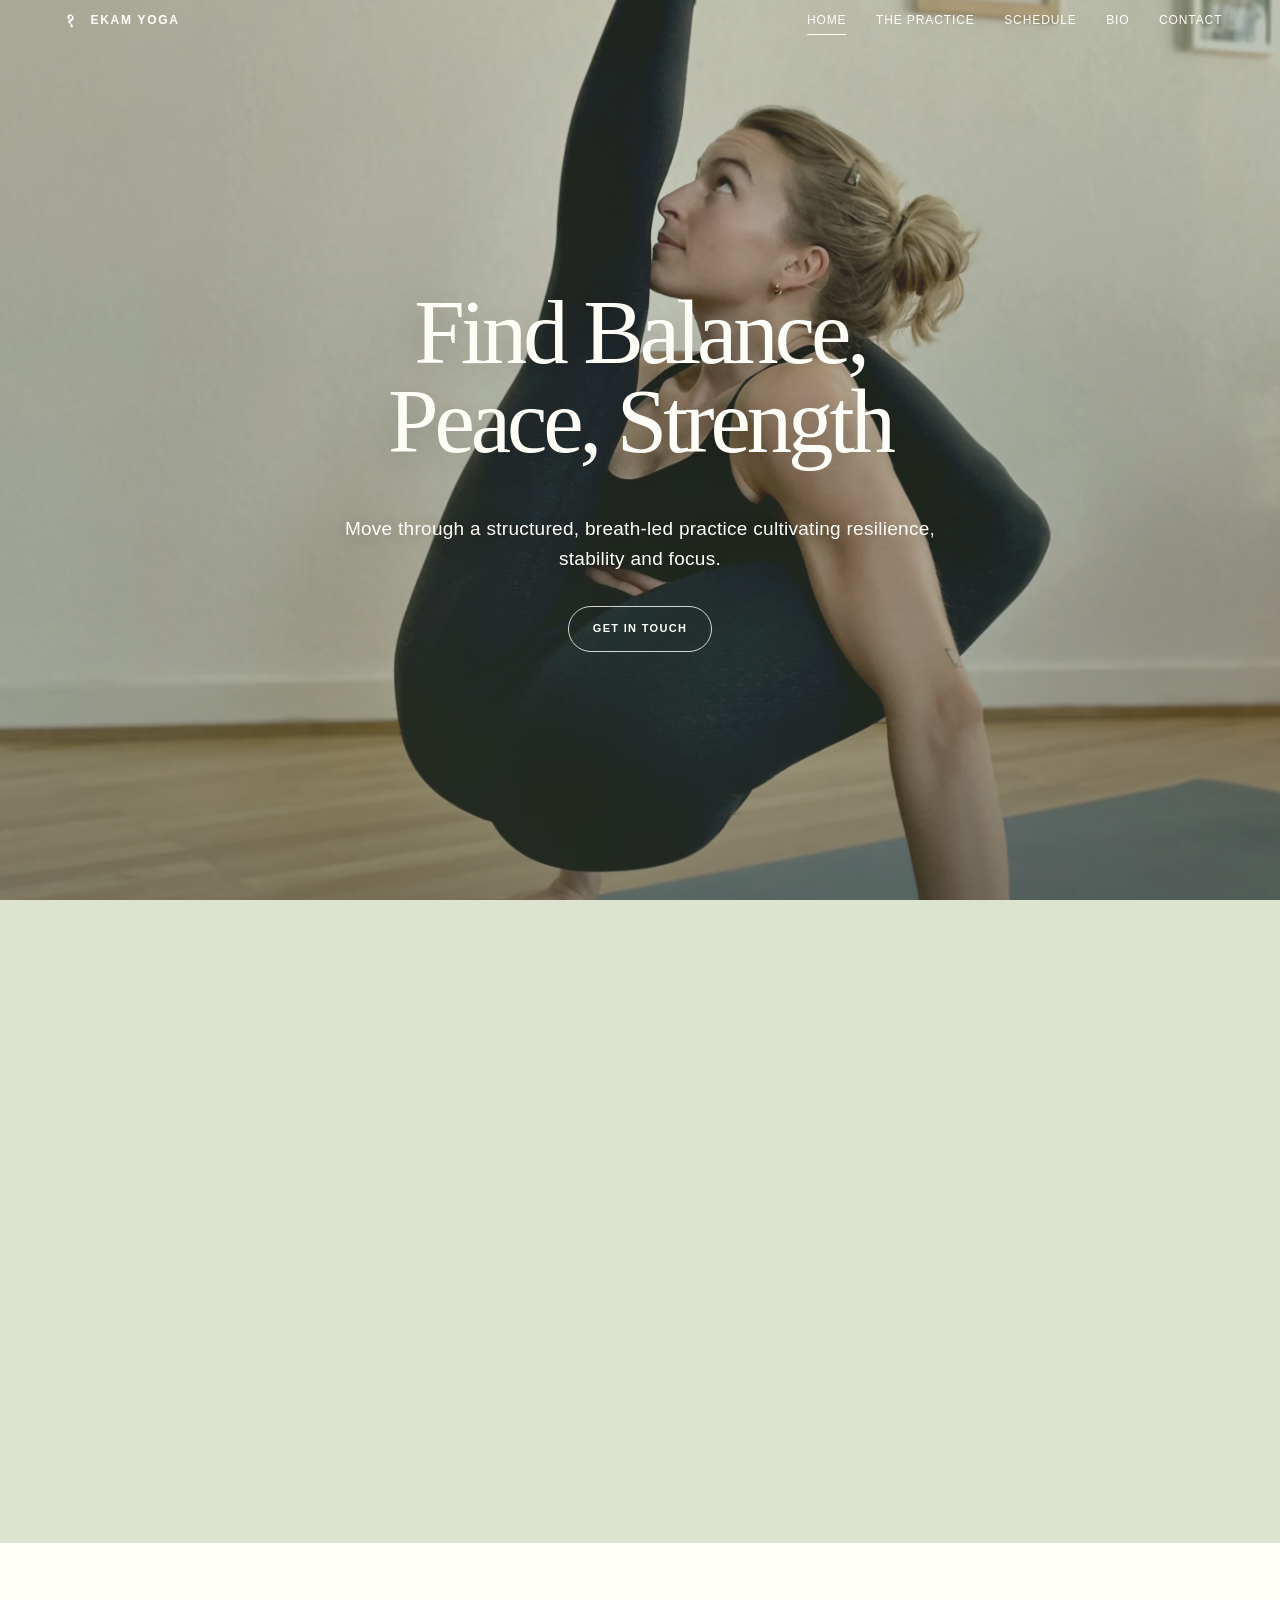
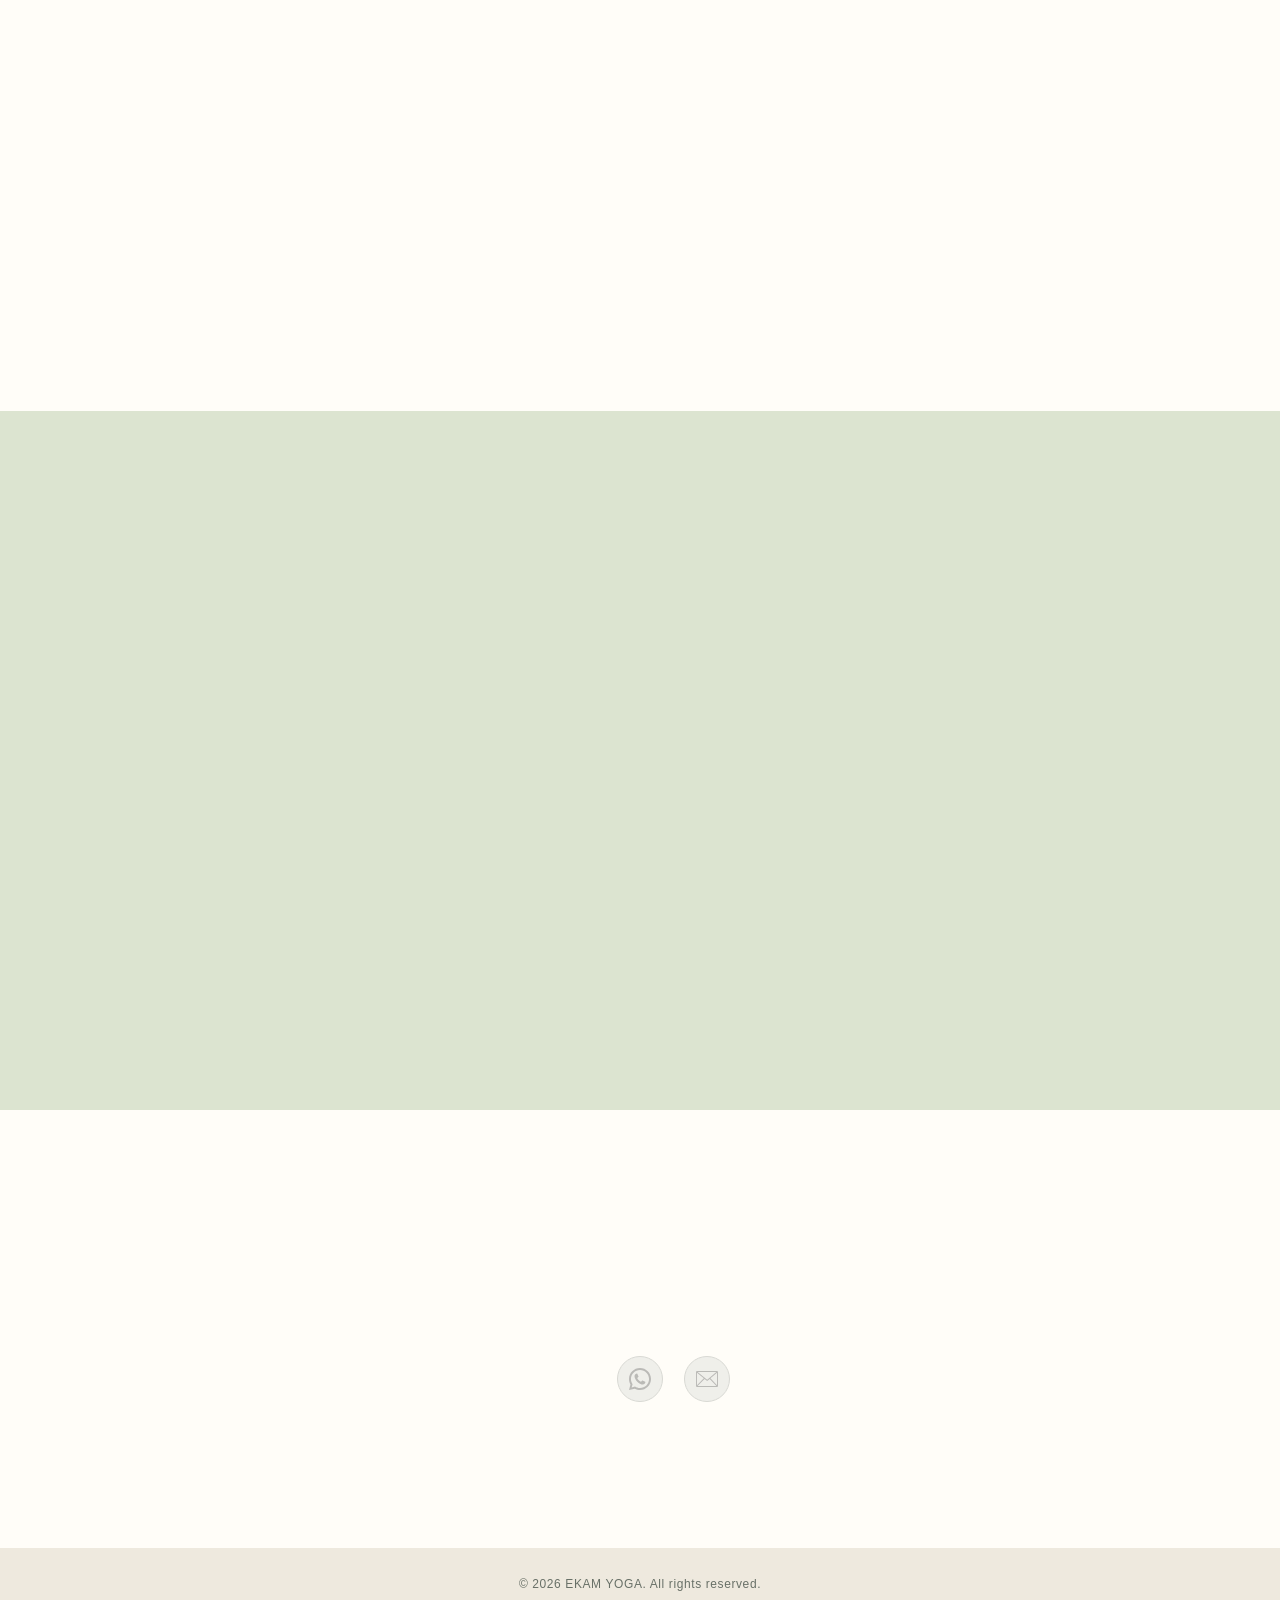
<file: index.html>
<!doctype html>
<html lang="en">
<head>
  <meta charset="UTF-8" />
  <meta name="viewport" content="width=device-width, initial-scale=1.0" />
  <meta name="description" content="EKAM YOGA — Ashtanga yoga in Basel." />
  <title>EKAM YOGA</title>
  <link rel="stylesheet" href="style.css" />
</head>
<body>
  <header class="site-header" id="site-header">
    <a class="brand" href="#home" aria-label="EKAM YOGA home">
      <img src="pic/ekam.svg.webp" alt="" aria-hidden="true" />
      <span>EKAM YOGA</span>
    </a>

    <button class="menu-toggle" type="button" aria-label="Open navigation menu" aria-expanded="false" aria-controls="site-nav">
      <span></span>
      <span></span>
    </button>

    <nav class="site-nav" id="site-nav" aria-label="Primary navigation">
      <a class="is-active" href="#home">Home</a>
      <a href="#practice">The Practice</a>
      <a href="#schedule">Schedule</a>
      <a href="#about">Bio</a>
      <a href="#contact">Contact</a>
    </nav>
  </header>

  <main>
    <section id="home" class="hero">
      <div class="hero-slides" aria-hidden="true">
        <img class="hero-slide is-current" src="pic/pic_1.webp" alt="" />
        <img class="hero-slide" src="pic/pic_2.webp" alt="" />
        <img class="hero-slide" src="pic/pic_3.webp" alt="" />
        <img class="hero-slide" src="pic/pic_4.webp" alt="" />
        <img class="hero-slide" src="pic/pic_5.webp" alt="" />
      </div>
      <div class="hero-overlay"></div>

      <div class="hero-content">
        <h1 data-reveal data-reveal-role="title">Find Balance, Peace, Strength</h1>
        <div class="hero-body" data-reveal data-reveal-role="body">
          <p>Move through a structured, breath-led practice cultivating resilience, stability and focus.</p>
          <a class="outline-button" href="mailto:info-ekamyoga@gmail.com">Get in Touch</a>
        </div>
      </div>

    </section>

    <section id="practice" class="practice-section section-shell">
      <div class="practice-image" data-reveal data-reveal-role="body" data-reveal-group="practice-body" data-reveal-target=".practice-body-copy">
        <img src="pic/ashtanga.webp" alt="Ashtanga yoga practice" />
      </div>

      <div class="practice-copy">
        <div class="practice-title" data-reveal data-reveal-role="title">
          <p class="eyebrow">The Practice</p>
          <h2>Ashtanga Yoga</h2>
        </div>
        <figure class="mobile-inline-image mobile-practice-image" aria-hidden="true" data-reveal data-reveal-role="image">
          <img src="pic/ashtanga.webp" alt="" />
        </figure>
        <p class="practice-body-copy" data-reveal data-reveal-role="body" data-reveal-group="practice-body" data-reveal-target=".practice-body-copy">Ashtanga Yoga is a structured, breath-led practice that links movement with a steady sequence of postures. Each position flows into the next through coordinated transitions, creating a continuous rhythm of strength, mobility, balance, and concentration.<br /><br />The repeated sequence offers a clear framework while allowing the practitioner to notice gradual changes in breath, alignment, endurance, and awareness. The practice can be adapted to individual experience and ability, making progress steady rather than forced.<br /><br />Over time, Ashtanga Yoga may support greater overall physical resilience, flexibility, focus, emotional steadiness, and a deeper sense of connection between breath, body, and attention during daily life.</p>
      </div>
    </section>

    <section id="schedule" class="schedule-section">
      <div class="schedule-copy section-shell">
        <h2 data-reveal data-reveal-role="title">Schedule</h2>

        <div class="schedule-details">
          <p class="schedule-time" data-reveal data-reveal-role="body" data-reveal-group="schedule-body" data-reveal-target=".schedule-details">Coming soon!</p>
          <p class="schedule-location" data-reveal data-reveal-role="body" data-reveal-group="schedule-body" data-reveal-target=".schedule-details">Coming soon!</p>
          <p class="schedule-invitation" data-reveal data-reveal-role="body" data-reveal-group="schedule-body" data-reveal-target=".schedule-details">Come and try it out <br class="desktop-schedule-break" />— your first lesson is free!</p>
        </div>
      </div>
    </section>

    <section id="about" class="about-section">
      <div class="about-layout section-shell">
        <div class="about-copy">
          <div class="about-title" data-reveal data-reveal-role="title">
            <p class="eyebrow">Bio</p>
            <h2>About Me</h2>
          </div>
          <figure class="mobile-inline-image mobile-about-image" aria-hidden="true" data-reveal data-reveal-role="image">
            <img src="pic/About.webp" alt="" />
          </figure>
          <div class="about-body-copy" data-reveal data-reveal-role="body" data-reveal-group="about-body" data-reveal-target=".about-body-copy">
            <p>I discovered Ashtanga yoga over 10 years ago, and it has been my daily companion ever since. Yoga became my safe space, offering me a way to step out of my mind and into my body, and it has been a steady support through my studies, pregnancy, postpartum, and now motherhood.</p>
            <p>Over the years, I cultivated my practice with dedicated teachers in Italy and Boston, and further refined it through workshops and in-depth retreats. I recently completed a 250 hours training with my teachers Lucia and Roberto at Bottega Yoga in Bologna.</p>
            <p>I believe Ashtanga yoga is a transformative path and, if practiced at any level, can bring awareness and support to everyday life.</p>
            <p>~ This practice is too beautiful not to be shared.</p>
          </div>
        </div>

        <div class="about-gallery" data-reveal data-reveal-role="body" data-reveal-group="about-body" data-reveal-target=".about-body-copy">
          <figure class="about-main">
            <img src="pic/About.webp" alt="Silvia practicing yoga" />
          </figure>
        </div>
      </div>
    </section>

    <section id="contact" class="contact-section">
      <div class="contact-heading" data-reveal data-reveal-role="title">
        <h2>Contact</h2>
      </div>

      <div class="contact-layout section-shell">
        <div class="contact-card">
          <div class="social-links">
            <a href="https://www.instagram.com/silvia.ashtangayoga/" target="_blank" rel="noopener noreferrer" aria-label="Visit Silvia Ashtanga Yoga on Instagram" data-reveal data-reveal-role="body" data-reveal-group="contact-body" data-reveal-target=".contact-card">
              <img src="pic/Instagram_Glyph_White.svg" alt="" />
            </a>
            <a class="is-disabled" aria-disabled="true" tabindex="-1" data-tooltip="Coming soon!" aria-label="WhatsApp contact coming soon" data-reveal data-reveal-role="body" data-reveal-group="contact-body" data-reveal-target=".contact-card">
              <img src="pic/Print_Glyph_White_CMYK_2026.svg" alt="" />
            </a>
            <a class="is-disabled" aria-disabled="true" tabindex="-1" data-tooltip="Coming soon!" aria-label="Email contact coming soon" data-reveal data-reveal-role="body" data-reveal-group="contact-body" data-reveal-target=".contact-card">
              <img src="pic/email.svg" alt="" />
            </a>
          </div>

          <a class="location-link" href="https://www.google.com/search?tbm=isch&q=Basel%2C+Switzerland" target="_blank" rel="noopener noreferrer" aria-label="View images of Basel, Switzerland" data-reveal data-reveal-role="body" data-reveal-group="contact-body" data-reveal-target=".contact-card">
            <img src="pic/location-pointer-white-icon.svg" alt="" />
            <span>Basel, Switzerland</span>
          </a>
        </div>
      </div>
    </section>
  </main>

  <footer>
    <p>&copy; 2026 EKAM YOGA. All rights reserved.</p>
  </footer>

  <script>
    const header = document.querySelector('.site-header');
    const menuButton = document.querySelector('.menu-toggle');
    const navigation = document.querySelector('.site-nav');
    const navigationLinks = [...document.querySelectorAll('.site-nav a[href^="#"]')];
    const homeSection = document.querySelector('#home');
    const compactNavigation = window.matchMedia('(max-width: 920px)');

    function updateHeader() {
      if (!header || !homeSection) return;

      const homeBottom = homeSection.getBoundingClientRect().bottom;
      const hasLeftHome = homeBottom <= header.offsetHeight;

      header.classList.toggle('is-scrolled', hasLeftHome);
    }

    function setMenuOpen(open) {
      if (!header || !menuButton || !navigation) return;

      navigation.classList.toggle('is-open', open);
      menuButton.classList.toggle('is-open', open);
      header.classList.toggle('is-menu-open', open);
      menuButton.setAttribute('aria-expanded', String(open));
      menuButton.setAttribute(
        'aria-label',
        open ? 'Close navigation menu' : 'Open navigation menu',
      );
    }

    updateHeader();
    window.addEventListener('scroll', updateHeader, { passive: true });
    window.addEventListener('resize', () => {
      updateHeader();

      if (!compactNavigation.matches) {
        setMenuOpen(false);
      }
    });

    if (menuButton && navigation) {
      menuButton.addEventListener('click', () => {
        setMenuOpen(!navigation.classList.contains('is-open'));
      });

      navigationLinks.forEach((link) => {
        link.addEventListener('click', () => setMenuOpen(false));
      });

      document.addEventListener('keydown', (event) => {
        if (event.key !== 'Escape' || !navigation.classList.contains('is-open')) return;

        setMenuOpen(false);
        menuButton.focus();
      });
    }

    const sections = [...document.querySelectorAll('main section[id]')];
    const sectionObserver = new IntersectionObserver((entries) => {
      entries.forEach((entry) => {
        if (!entry.isIntersecting) return;

        navigationLinks.forEach((link) => {
          link.classList.toggle(
            'is-active',
            link.getAttribute('href') === `#${entry.target.id}`,
          );
        });
      });
    }, { rootMargin: '-38% 0px -55% 0px' });

    sections.forEach((section) => sectionObserver.observe(section));

    const revealItems = [...document.querySelectorAll('[data-reveal]')];
    const revealStates = new WeakMap();
    const schedulePhoneLayout = window.matchMedia('(max-width: 620px)');
    const sectionPhoneLayout = window.matchMedia('(max-width: 760px)');

    let lastRevealScrollY = window.scrollY;
    let revealFrameRequested = false;

    function getStableDocumentTop(element) {
      let top = 0;
      let current = element;

      /* offsetTop is unaffected by the reveal transform. */
      while (current) {
        top += current.offsetTop || 0;
        current = current.offsetParent;
      }

      return top;
    }

    function isPhoneScheduleItem(item) {
      return (
        schedulePhoneLayout.matches &&
        item.matches('.schedule-details > p[data-reveal]')
      );
    }

    function isPhonePositionDrivenItem(item) {
      return isPhoneScheduleItem(item);
    }

    function getRevealMeasurementTarget(item) {
      /*
        On phones, every Schedule row is measured on its own. Contact controls
        use the shared card trigger and timed stagger in every layout.
      */
      if (isPhonePositionDrivenItem(item)) return item;

      /*
        In the phone layout, each full-width Practice/About image is its own
        scroll-reveal step between the title and paragraph.
      */
      if (
        sectionPhoneLayout.matches &&
        item.matches('.mobile-inline-image[data-reveal]')
      ) {
        return item;
      }

      const selector = item.dataset.revealTarget;
      if (!selector) return item;

      const section = item.closest('section');
      return section?.querySelector(selector) || item;
    }

    function measureRevealItems() {
      revealItems.forEach((item) => {
        const measurementTarget = getRevealMeasurementTarget(item);
        const top = getStableDocumentTop(measurementTarget);
        const state = revealStates.get(item) || { visible: false };

        state.top = top;
        state.bottom = top + measurementTarget.offsetHeight;
        revealStates.set(item, state);
      });
    }

    function setRevealOrigin(item, direction) {
      const enteringFromTop = direction < 0;
      item.classList.toggle('reveal-from-top', enteringFromTop);
      item.classList.toggle('reveal-from-bottom', !enteringFromTop);
    }

    function prepareScheduleStagger() {
      const scheduleDetails = document.querySelector('.schedule-details');
      if (!scheduleDetails) return;

      /* Phone ordering is position-driven, not delay-driven. */
      scheduleDetails.classList.remove('schedule-reveal-reverse');
    }

    function updateRevealItems() {
      const currentScrollY = window.scrollY;
      const viewportHeight = window.innerHeight;
      const viewportTop = currentScrollY;
      const viewportBottom = currentScrollY + viewportHeight;

      const direction =
        currentScrollY > lastRevealScrollY
          ? 1
          : currentScrollY < lastRevealScrollY
            ? -1
            : 0;

      const effectiveDirection = direction || 1;
      const enterInset = Math.min(90, viewportHeight * 0.1);
      const exitBuffer = Math.max(120, viewportHeight * 0.16);
      const enterTop = viewportTop + enterInset;
      const enterBottom = viewportBottom - enterInset;

      prepareScheduleStagger();

      revealItems.forEach((item) => {
        const state = revealStates.get(item);
        if (!state) return;

        /*
          The measured position, not a timer, decides when each title or body
          enters. Because titles sit above bodies, downward scrolling reveals
          title then body; upward scrolling naturally reveals body then title.
        */
        const phonePositionDrivenItem = isPhoneScheduleItem(item);
        const replayingPracticeTitle =
          item.matches('.practice-title[data-reveal]');
        const phoneTriggerOffset = Math.min(130, viewportHeight * 0.18);
        const practiceTitleTriggerOffset = Math.min(
          150,
          Math.max(110, viewportHeight * 0.18),
        );
        const practiceTitleRevealLine = viewportBottom - practiceTitleTriggerOffset;

        /*
          Phone Schedule rows cross directional trigger lines instead of relying
          on timers. Contact controls use one shared trigger and the same short
          timed stagger on phone, tablet, and desktop.
        */
        const insideRevealBand = phonePositionDrivenItem
          ? effectiveDirection > 0
            ? state.top <= viewportBottom - phoneTriggerOffset &&
              state.bottom > viewportTop - exitBuffer
            : state.bottom >= viewportTop + phoneTriggerOffset &&
              state.top < viewportBottom + exitBuffer
          : replayingPracticeTitle
            ? state.bottom > enterTop && state.top < practiceTitleRevealLine
            : state.bottom > enterTop && state.top < enterBottom;

        const safelyAbove = state.bottom < viewportTop - exitBuffer;
        const safelyBelow = state.top > viewportBottom + exitBuffer;

        /*
          The Practice title sits immediately below the full-height hero in
          every layout. Use the same dedicated lower-viewport line for entry and
          upward reset on phone, tablet, and desktop. Returning to the hero thus
          hides the title, and the next downward pass always replays its effect.
        */
        if (
          replayingPracticeTitle &&
          effectiveDirection < 0 &&
          state.top >= practiceTitleRevealLine
        ) {
          item.classList.remove('is-visible');
          state.visible = false;
          setRevealOrigin(item, 1);
          return;
        }

        if (insideRevealBand) {
          if (!state.visible) {
            setRevealOrigin(item, effectiveDirection);
            item.classList.add('is-visible');
            state.visible = true;
          }

          return;
        }

        /* Keep the current state inside the buffer zone to prevent flicker. */
        if (!safelyAbove && !safelyBelow) return;

        if (state.visible) {
          item.classList.remove('is-visible');
          state.visible = false;
        }

        setRevealOrigin(item, safelyAbove ? -1 : 1);
      });

      lastRevealScrollY = currentScrollY;
      revealFrameRequested = false;
    }

    function requestRevealUpdate() {
      if (revealFrameRequested) return;

      revealFrameRequested = true;
      window.requestAnimationFrame(updateRevealItems);
    }

    revealItems.forEach((item) => {
      item.classList.add('reveal-from-bottom');
      revealStates.set(item, { visible: false, top: 0, bottom: 0 });
    });

    measureRevealItems();
    updateRevealItems();

    window.addEventListener('scroll', requestRevealUpdate, { passive: true });
    window.addEventListener('resize', () => {
      measureRevealItems();
      requestRevealUpdate();
    });

    window.addEventListener('load', () => {
      measureRevealItems();
      requestRevealUpdate();
    });

    if (schedulePhoneLayout.addEventListener) {
      schedulePhoneLayout.addEventListener('change', () => {
        measureRevealItems();
        requestRevealUpdate();
      });
    }

    if (sectionPhoneLayout.addEventListener) {
      sectionPhoneLayout.addEventListener('change', () => {
        measureRevealItems();
        requestRevealUpdate();
      });
    }

    /*
      Phone-only reverse scroll for the cropped Practice and About thumbnails.
      As the page moves upward, the image content shifts gently downward inside
      its fixed crop. The effect is disabled when reduced motion is requested.
    */
    const sectionImageBreakpoint = sectionPhoneLayout;
    const reducedMotionPreference = window.matchMedia('(prefers-reduced-motion: reduce)');

    /*
      In non-phone layouts, size the Practice artwork proportionally so its
      visible height runs exactly from the top of “Ashtanga Yoga” to the bottom
      of the final body line. The width follows the image's natural aspect ratio,
      so the artwork is resized rather than cropped or distorted.
    */
    const practiceSection = document.querySelector('.practice-section');
    const practiceImageFrame = document.querySelector('.practice-image');
    const practiceDesktopImage = practiceImageFrame?.querySelector('img');
    const practiceCopy = document.querySelector('.practice-copy');
    const practiceHeading = practiceCopy?.querySelector('h2');
    const practiceBody = practiceCopy?.querySelector('.practice-body-copy');

    const aboutLayout = document.querySelector('.about-layout');
    const aboutImageFrame = document.querySelector('.about-gallery');
    const aboutDesktopImage = aboutImageFrame?.querySelector('img');
    const aboutCopy = document.querySelector('.about-copy');
    const aboutHeading = aboutCopy?.querySelector('h2');
    const aboutBody = aboutCopy?.querySelector('.about-body-copy');

    let practiceFitFrameRequested = false;
    let aboutFitFrameRequested = false;

    function updateDesktopPracticeImageFit() {
      if (
        !practiceSection ||
        !practiceImageFrame ||
        !practiceDesktopImage ||
        !practiceCopy ||
        !practiceHeading ||
        !practiceBody
      ) return;

      if (sectionImageBreakpoint.matches) {
        practiceSection.style.removeProperty('--practice-image-fitted-width');
        practiceSection.style.removeProperty('--practice-image-fitted-height');
        practiceSection.style.removeProperty('--practice-image-top-offset');
        practiceSection.style.removeProperty('--practice-image-fit-mode');
        practiceFitFrameRequested = false;
        return;
      }

      const copyTop = getStableDocumentTop(practiceCopy);
      const headingTop = getStableDocumentTop(practiceHeading);
      const bodyBottom = getStableDocumentTop(practiceBody) + practiceBody.offsetHeight;
      const measuredTextHeight = Math.max(1, bodyBottom - headingTop);
      const topOffset = Math.max(0, headingTop - copyTop);
      const naturalRatio = practiceDesktopImage.naturalWidth > 0 && practiceDesktopImage.naturalHeight > 0
        ? practiceDesktopImage.naturalWidth / practiceDesktopImage.naturalHeight
        : practiceImageFrame.offsetWidth / Math.max(1, practiceImageFrame.offsetHeight);

      /*
        The image width and copy height depend on one another: a wider image
        narrows the copy, which makes the copy taller. Cap the image column so
        that resize calculations cannot enter a positive feedback loop. On
        normal desktop widths the ideal title-to-body height is still used;
        only compact desktop widths invoke the safety cap.
      */
      const sectionStyle = getComputedStyle(practiceSection);
      const columnGap = Number.parseFloat(sectionStyle.columnGap) || 0;
      const sectionWidth = practiceSection.clientWidth;
      const minimumCopyWidth = Math.min(560, Math.max(340, sectionWidth * 0.48));
      const maximumImageWidth = Math.max(220, Math.min(
        sectionWidth * 0.42,
        sectionWidth - columnGap - minimumCopyWidth,
      ));
      const idealWidth = measuredTextHeight * naturalRatio;
      const targetWidth = Math.min(idealWidth, maximumImageWidth);
      const targetHeight = measuredTextHeight;
      const fitMode = idealWidth > maximumImageWidth + 0.5 ? 'cover' : 'contain';

      practiceSection.style.setProperty('--practice-image-fitted-width', `${targetWidth.toFixed(2)}px`);
      practiceSection.style.setProperty('--practice-image-fitted-height', `${targetHeight.toFixed(2)}px`);
      practiceSection.style.setProperty('--practice-image-top-offset', `${topOffset.toFixed(2)}px`);
      practiceSection.style.setProperty('--practice-image-fit-mode', fitMode);
      practiceFitFrameRequested = false;
    }

    function requestDesktopPracticeImageFit() {
      if (practiceFitFrameRequested) return;
      practiceFitFrameRequested = true;
      window.requestAnimationFrame(() => {
        updateDesktopPracticeImageFit();
        measureRevealItems();
        requestRevealUpdate();
      });
    }

    function getPracticeImageRatio() {
      if (practiceDesktopImage?.naturalWidth > 0 && practiceDesktopImage?.naturalHeight > 0) {
        return practiceDesktopImage.naturalWidth / practiceDesktopImage.naturalHeight;
      }

      const fittedWidth = Number.parseFloat(
        getComputedStyle(practiceSection).getPropertyValue('--practice-image-fitted-width'),
      );
      const fittedHeight = Number.parseFloat(
        getComputedStyle(practiceSection).getPropertyValue('--practice-image-fitted-height'),
      );

      if (fittedWidth > 0 && fittedHeight > 0) return fittedWidth / fittedHeight;
      return 0.78;
    }

    function updateDesktopAboutImageFit() {
      if (
        !aboutLayout ||
        !aboutImageFrame ||
        !aboutDesktopImage ||
        !aboutCopy ||
        !aboutHeading ||
        !aboutBody
      ) return;

      if (sectionImageBreakpoint.matches) {
        aboutLayout.style.removeProperty('--about-image-fitted-width');
        aboutLayout.style.removeProperty('--about-image-fitted-height');
        aboutLayout.style.removeProperty('--about-image-top-offset');
        aboutFitFrameRequested = false;
        return;
      }

      const copyTop = getStableDocumentTop(aboutCopy);
      const headingTop = getStableDocumentTop(aboutHeading);
      const bodyBottom = getStableDocumentTop(aboutBody) + aboutBody.offsetHeight;
      const measuredTextHeight = Math.max(1, bodyBottom - headingTop);
      const topOffset = Math.max(0, headingTop - copyTop);
      const practiceRatio = getPracticeImageRatio();
      const layoutStyle = getComputedStyle(aboutLayout);
      const columnGap = Number.parseFloat(layoutStyle.columnGap) || 0;
      const layoutWidth = aboutLayout.clientWidth;
      const minimumCopyWidth = Math.min(620, Math.max(340, layoutWidth * 0.52));
      const maximumImageWidth = Math.max(210, Math.min(
        layoutWidth * 0.42,
        layoutWidth - columnGap - minimumCopyWidth,
      ));
      const idealWidth = measuredTextHeight * practiceRatio;
      const targetWidth = Math.min(idealWidth, maximumImageWidth);
      const targetHeight = measuredTextHeight;

      aboutLayout.style.setProperty('--about-image-fitted-width', `${targetWidth.toFixed(2)}px`);
      aboutLayout.style.setProperty('--about-image-fitted-height', `${targetHeight.toFixed(2)}px`);
      aboutLayout.style.setProperty('--about-image-top-offset', `${topOffset.toFixed(2)}px`);
      aboutFitFrameRequested = false;
    }

    function requestDesktopAboutImageFit() {
      if (aboutFitFrameRequested) return;
      aboutFitFrameRequested = true;
      window.requestAnimationFrame(() => {
        updateDesktopAboutImageFit();
        measureRevealItems();
        requestRevealUpdate();
      });
    }
    const reverseScrollImages = [...document.querySelectorAll(
      '.practice-image img, .about-main img, .mobile-inline-image img',
    )];

    let reverseScrollFrameRequested = false;

    function updateReverseScrollImages() {
      const effectIsActive =
        sectionImageBreakpoint.matches &&
        !reducedMotionPreference.matches;

      reverseScrollImages.forEach((image) => {
        if (!effectIsActive) {
          image.style.removeProperty('--reverse-scroll-y');
          return;
        }

        const crop = image.parentElement.getBoundingClientRect();
        const cropCenter = crop.top + crop.height / 2;
        const viewportCenter = window.innerHeight / 2;
        const isMobilePracticeImage = Boolean(image.closest('.mobile-practice-image'));

        let movement;

        if (isMobilePracticeImage) {
          /*
            Map the crop's complete trip through the viewport to almost the
            complete vertical overflow of the Practice artwork. It therefore
            enters showing near the top of the image and leaves showing near
            the bottom, independent of phone height or image proportions.
          */
          const renderedHeight = image.getBoundingClientRect().height;
          const availableHalfTravel = Math.max(0, (renderedHeight - crop.height) / 2);
          const edgeInset = Math.min(6, availableHalfTravel * 0.08);
          const travelLimit = Math.max(0, availableHalfTravel - edgeInset);
          const journeyLength = window.innerHeight + crop.height;
          const journeyProgress = journeyLength > 0
            ? Math.max(0, Math.min(1, (window.innerHeight - crop.top) / journeyLength))
            : 0.5;

          /* Phone Practice movement: 20% reduction, then a further 30% reduction. */
          movement = travelLimit * 0.3584 * (1 - 2 * journeyProgress);
        } else {
          const movementLimit = image.closest('.practice-image') ? 36 : 20;
          const requestedMovement = (viewportCenter - cropCenter) * 0.075;
          movement = Math.max(
            -movementLimit,
            Math.min(movementLimit, requestedMovement),
          );
        }

        image.style.setProperty('--reverse-scroll-y', `${movement.toFixed(2)}px`);
      });

      reverseScrollFrameRequested = false;
    }

    function requestReverseScrollUpdate() {
      if (reverseScrollFrameRequested) return;

      reverseScrollFrameRequested = true;
      window.requestAnimationFrame(updateReverseScrollImages);
    }

    updateReverseScrollImages();
    requestDesktopPracticeImageFit();
    requestDesktopAboutImageFit();
    window.addEventListener('scroll', requestReverseScrollUpdate, { passive: true });
    window.addEventListener('resize', () => {
      requestReverseScrollUpdate();
      requestDesktopPracticeImageFit();
      requestDesktopAboutImageFit();
    });
    window.addEventListener('load', () => {
      requestReverseScrollUpdate();
      requestDesktopPracticeImageFit();
      requestDesktopAboutImageFit();
    });

    if (practiceDesktopImage && !practiceDesktopImage.complete) {
      practiceDesktopImage.addEventListener('load', () => {
        requestDesktopPracticeImageFit();
        requestDesktopAboutImageFit();
      }, { once: true });
    }

    if (aboutDesktopImage && !aboutDesktopImage.complete) {
      aboutDesktopImage.addEventListener('load', requestDesktopAboutImageFit, { once: true });
    }

    if (document.fonts?.ready) {
      document.fonts.ready.then(() => {
        requestDesktopPracticeImageFit();
        requestDesktopAboutImageFit();
      });
    }

    if (window.ResizeObserver) {
      /*
        Observe the stable section containers rather than the copy columns.
        Observing a copy column whose width is changed by the calculation can
        retrigger the calculation indefinitely during browser resizing.
      */
      if (practiceSection) {
        let lastPracticeSectionWidth = 0;
        const practiceSectionObserver = new ResizeObserver((entries) => {
          const nextWidth = entries[0]?.contentRect.width || 0;
          if (Math.abs(nextWidth - lastPracticeSectionWidth) < 0.5) return;
          lastPracticeSectionWidth = nextWidth;
          requestDesktopPracticeImageFit();
          requestDesktopAboutImageFit();
        });
        practiceSectionObserver.observe(practiceSection);
      }

      if (aboutLayout) {
        let lastAboutLayoutWidth = 0;
        const aboutLayoutObserver = new ResizeObserver((entries) => {
          const nextWidth = entries[0]?.contentRect.width || 0;
          if (Math.abs(nextWidth - lastAboutLayoutWidth) < 0.5) return;
          lastAboutLayoutWidth = nextWidth;
          requestDesktopAboutImageFit();
        });
        aboutLayoutObserver.observe(aboutLayout);
      }
    }

    if (sectionImageBreakpoint.addEventListener) {
      sectionImageBreakpoint.addEventListener('change', () => {
        requestReverseScrollUpdate();
        requestDesktopPracticeImageFit();
        requestDesktopAboutImageFit();
      });
      reducedMotionPreference.addEventListener('change', requestReverseScrollUpdate);
    }

    const disabledContactLinks = [...document.querySelectorAll('.social-links a.is-disabled')];
    let contactTooltipTimer;

    function hideDisabledContactTooltips() {
      disabledContactLinks.forEach((link) => link.classList.remove('is-tooltip-visible'));
      window.clearTimeout(contactTooltipTimer);
    }

    disabledContactLinks.forEach((link) => {
      link.addEventListener('pointerdown', (event) => {
        event.preventDefault();
        event.stopPropagation();
        hideDisabledContactTooltips();
        link.classList.add('is-tooltip-visible');
        contactTooltipTimer = window.setTimeout(hideDisabledContactTooltips, 1800);
      });

      link.addEventListener('click', (event) => event.preventDefault());
    });

    document.addEventListener('pointerdown', hideDisabledContactTooltips);
    window.addEventListener('scroll', hideDisabledContactTooltips, { passive: true });

    const slides = [...document.querySelectorAll('.hero-slide')];
    if (slides.length > 1) {
      let currentSlide = 0;
      window.setInterval(() => {
        slides[currentSlide].classList.remove('is-current');
        currentSlide = (currentSlide + 1) % slides.length;
        slides[currentSlide].classList.add('is-current');
      }, 5200);
    }
  </script>
</body>
</html>
</file>
<file: style.css>
@charset "UTF-8";

:root {
  --ivory: #f7f4ec;
  --ivory-deep: #eee9de;
  --sage-pale: #dce4d0;
  --practice-image-bg: #cfd9c3;
  --sage-deep: #5f7158;
  --charcoal: #252b25;
  --muted: #596157;
  --about-text: #4d584c;
  --footer-text: #687067;
  --white: #fffdf8;
  --line: rgba(37, 43, 37, 0.16);
  --max-width: 1180px;
  --serif: Georgia, "Times New Roman", serif;
  --sans: Arial, Helvetica, sans-serif;
  --section-title-gap: 48px;
  --menu-background: rgba(247, 244, 236, 0.95);
}

* {
  margin: 0;
  padding: 0;
  box-sizing: border-box;
}

html {
  scroll-behavior: smooth;
  scroll-padding-top: 41px;
}

body {
  min-width: 320px;
  color: var(--charcoal);
  background:
    radial-gradient(circle at 7% 8%, rgba(152, 170, 141, 0.3), transparent 23rem),
    radial-gradient(circle at 93% 19%, rgba(220, 228, 208, 0.72), transparent 28rem),
    var(--ivory);
  font-family: var(--sans);
  line-height: 1.6;
  overflow-x: hidden;
}

img {
  display: block;
  width: 100%;
}

a {
  color: inherit;
}

button,
a {
  -webkit-tap-highlight-color: transparent;
}

.site-header {
  position: fixed;
  top: 0;
  left: 0;
  z-index: 100;
  width: 100%;
  height: 41px;
  padding: 0 clamp(18px, 4.5vw, 60px);
  display: flex;
  justify-content: space-between;
  align-items: center;
  color: var(--white);
  transition:
    color 0.35s ease,
    background 0.35s ease,
    box-shadow 0.35s ease;
}

.site-header.is-scrolled,
.site-header.is-menu-open {
  color: var(--charcoal);
  background: var(--menu-background);
  box-shadow: none;
}

.brand {
  display: inline-flex;
  align-items: center;
  gap: 8px;
  text-decoration: none;
  font-size: 12px;
  font-weight: 700;
  letter-spacing: 0.14em;
}

.brand img {
  width: 25px;
  height: 25px;
  object-fit: contain;
  filter: brightness(0) invert(1);
  transition: filter 0.35s ease;
}

.site-header.is-scrolled .brand img,
.site-header.is-menu-open .brand img {
  filter: brightness(0) saturate(100%) invert(18%) sepia(9%) saturate(668%) hue-rotate(72deg);
}

.site-nav {
  display: flex;
  align-items: center;
  gap: clamp(16px, 2.3vw, 34px);
}

.site-nav a {
  position: relative;
  padding: 5px 0;
  text-decoration: none;
  font-size: 12px;
  letter-spacing: 0.075em;
  text-transform: uppercase;
}

.site-nav a::after {
  content: "";
  position: absolute;
  left: 50%;
  bottom: 0;
  width: 0;
  height: 1px;
  background: currentColor;
  transform: translateX(-50%);
  transition: width 0.25s ease;
}

.site-nav a:hover::after,
.site-nav a.is-active::after {
  width: 100%;
}

.menu-toggle {
  display: none;
  width: 42px;
  height: 40px;
  border: 0;
  background: transparent;
  color: inherit;
  cursor: pointer;
}

.menu-toggle span {
  display: block;
  width: 22px;
  height: 1px;
  margin: 6px auto;
  background: currentColor;
  transition: transform 0.25s ease;
}

.menu-toggle.is-open span:first-child {
  transform: translateY(3.5px) rotate(45deg);
}

.menu-toggle.is-open span:last-child {
  transform: translateY(-3.5px) rotate(-45deg);
}

main {
  overflow: hidden;
}

.section-shell {
  width: min(calc(100% - 48px), var(--max-width));
  margin-inline: auto;
}

.hero {
  position: relative;
  min-height: 100svh;
  display: grid;
  place-items: center;
  isolation: isolate;
  overflow: hidden;
  background: var(--sage-deep);
  color: var(--white);
}

.hero-slides,
.hero-overlay,
.hero-slide {
  position: absolute;
  inset: 0;
}

.hero-slides {
  z-index: -3;
}

.hero-slide {
  height: 100%;
  object-fit: cover;
  object-position: center;
  opacity: 0;
  transform: scale(1.035);
  filter: saturate(0.82) sepia(0.05) contrast(0.96) brightness(1.01);
  transition:
    opacity 1.5s ease,
    transform 7s ease;
}

.hero-slide.is-current {
  opacity: 1;
  transform: scale(1.08);
}

.hero-overlay {
  z-index: -2;
  background:
    linear-gradient(180deg, rgba(56, 70, 52, 0.14), rgba(45, 58, 43, 0.34)),
    linear-gradient(90deg, rgba(200, 212, 189, 0.12), rgba(152, 170, 141, 0.08) 48%, rgba(64, 78, 60, 0.13)),
    rgba(95, 113, 88, 0.12);
}

.hero::after {
  content: "";
  position: absolute;
  inset: auto 0 0;
  z-index: -1;
  height: 26%;
  background: linear-gradient(180deg, transparent, rgba(37, 43, 37, 0.24));
}

.hero-content {
  width: min(90%, 920px);
  padding: 110px 20px 70px;
  text-align: center;
}

.hero h1,
.practice-copy h2,
.about-copy h2,
.contact-heading h2 {
  font-family: var(--serif);
  font-weight: 400;
}

.hero h1 {
  max-width: 920px;
  margin-inline: auto;
  font-size: clamp(54px, 7.1vw, 104px);
  line-height: 0.98;
  letter-spacing: -0.045em;
  text-wrap: balance;
  text-shadow: 0 8px 35px rgba(14, 18, 14, 0.2);
}

.hero-content p {
  max-width: 640px;
  margin: var(--section-title-gap) auto 31px;
  font-size: clamp(15px, 1.5vw, 19px);
  letter-spacing: 0.015em;
  text-shadow: 0 3px 18px rgba(14, 18, 14, 0.3);
}

.outline-button {
  min-width: 142px;
  min-height: 46px;
  padding: 0 24px;
  display: inline-flex;
  justify-content: center;
  align-items: center;
  border: 1px solid rgba(255, 255, 255, 0.8);
  border-radius: 999px;
  text-decoration: none;
  font-size: 11px;
  font-weight: 700;
  letter-spacing: 0.12em;
  text-transform: uppercase;
  transition:
    background-color 0.25s ease,
    color 0.25s ease;
}

.outline-button:hover {
  color: var(--charcoal);
  background: var(--white);
}

.practice-section {
  position: relative;
  z-index: 0;
  padding: 96px 0;
  display: grid;
  grid-template-columns: 0.82fr 1.18fr;
  gap: clamp(48px, 6vw, 80px);
  align-items: center;
  isolation: isolate;
}

.practice-section::before {
  content: "";
  position: absolute;
  inset: 0 calc(50% - 50vw);
  z-index: -1;
  background: var(--sage-pale);
}

.practice-image {
  position: relative;
  width: 100%;
  overflow: hidden;
  background: var(--practice-image-bg);
}

/*
  Keep the original Ashtanga artwork untinted and fully opaque in the wide
  layout. Transparency is introduced only in the overlapping layouts below.
*/
.practice-image::after {
  content: none;
}

.practice-image img {
  width: 100%;
  height: auto;
  object-fit: contain;
  filter: none;
  mix-blend-mode: normal;
  opacity: 1;
  transition: transform 0.9s ease, opacity 0.35s ease;
}

.practice-image:hover img {
  transform: scale(1.015);
}

.eyebrow {
  margin-bottom: 14px;
  font-size: 11px;
  font-weight: 700;
  letter-spacing: 0.16em;
  text-transform: uppercase;
}

.practice-copy h2 {
  margin-bottom: var(--section-title-gap);
  font-size: clamp(48px, 5.8vw, 80px);
  line-height: 1;
  letter-spacing: -0.035em;
}

.practice-copy > p:last-child {
  max-width: 640px;
  color: var(--muted);
  font-size: 15px;
  line-height: 1.8;
  text-align: justify;
  text-justify: inter-word;
  hyphens: none;
  -webkit-hyphens: none;
  word-break: normal;
  overflow-wrap: normal;
}

.schedule-section {
  padding: 105px 0 112px;
  background: var(--white);
}

.schedule-copy {
  max-width: 980px;
  text-align: center;
}

.schedule-copy h2,
.contact-heading h2 {
  font-family: var(--serif);
  font-weight: 400;
}

.schedule-copy h2 {
  margin-bottom: var(--section-title-gap);
  font-size: clamp(54px, 6.2vw, 82px);
  line-height: 1;
  letter-spacing: -0.04em;
}

.schedule-details {
  width: 100%;
  display: grid;
  grid-template-columns: repeat(3, minmax(0, 1fr));
}

.schedule-details p {
  min-height: 124px;
  margin: 0;
  padding: 20px clamp(24px, 3.2vw, 44px);
  display: flex;
  justify-content: center;
  align-items: center;
  color: var(--charcoal);
  font-family: var(--serif);
  font-size: clamp(16px, 1.35vw, 19px);
  font-weight: 400;
  line-height: 1.35;
  text-align: center;
}

.schedule-details p + p {
  border-left: 1px solid var(--line);
}

br.desktop-schedule-break {
  display: none;
}

.schedule-time,
.schedule-location,
.schedule-invitation {
  color: var(--charcoal);
  font-size: clamp(16px, 1.35vw, 19px);
  line-height: 1.35;
}

.schedule-invitation {
  font-style: italic;
}

.schedule-details p:nth-child(2) {
  transition-delay: 0.08s;
}

.schedule-details p:nth-child(3) {
  transition-delay: 0.16s;
}

.social-links a:nth-child(2) {
  --contact-reveal-delay: 0.08s;
}

.social-links a:nth-child(3) {
  --contact-reveal-delay: 0.16s;
}

.location-link[data-reveal] {
  --contact-reveal-delay: 0.24s;
}

.social-links a[data-reveal],
.location-link[data-reveal] {
  transition-property: opacity, transform, color, background-color, border-color;
  transition-duration: 0.85s, 0.85s, 0.25s, 0.25s, 0.25s;
  transition-timing-function: ease;
  transition-delay:
    var(--contact-reveal-delay, 0s),
    var(--contact-reveal-delay, 0s),
    0s,
    0s,
    0s;
}

.schedule-details p:not(.is-visible) {
  transition-delay: 0s;
}

.social-links a[data-reveal]:not(.is-visible),
.location-link[data-reveal]:not(.is-visible) {
  --contact-reveal-delay: 0s;
}

.about-section {
  padding: 105px 0;
  background: var(--sage-pale);
}

.about-layout {
  display: grid;
  grid-template-columns: minmax(0, 1fr) minmax(210px, 0.574fr);
  gap: clamp(48px, 6vw, 80px);
  align-items: center;
}

.about-copy h2 {
  margin-bottom: var(--section-title-gap);
  font-size: clamp(54px, 6vw, 84px);
  line-height: 0.98;
  letter-spacing: -0.04em;
}

.about-copy p {
  color: var(--about-text);
  font-size: 15px;
  line-height: 1.8;
  text-align: justify;
  text-justify: inter-word;
  hyphens: none;
  -webkit-hyphens: none;
  word-break: normal;
  overflow-wrap: normal;
}

.about-body-copy p + p {
  margin-top: 1.8em;
}

.about-gallery {
  position: relative;
  width: min(100%, 329px);
  min-height: clamp(301px, 33.6vw, 413px);
  justify-self: start;
}

.about-main {
  position: absolute;
  inset: 0;
  width: 100%;
  height: 100%;
  overflow: hidden;
  background: transparent;
}

.about-main::after {
  content: none;
}

.about-main img {
  height: 100%;
  object-fit: cover;
  filter: saturate(0.9) sepia(0.025) contrast(0.98) brightness(1.02);
  mix-blend-mode: normal;
  opacity: 1;
}

.contact-section {
  padding: 90px 0 100px;
  background: var(--white);
}

.contact-heading {
  width: min(calc(100% - 48px), var(--max-width));
  margin: 0 auto var(--section-title-gap);
  text-align: center;
}

.contact-heading h2 {
  font-size: clamp(50px, 6.2vw, 82px);
  line-height: 1;
  letter-spacing: -0.04em;
}

.contact-layout {
  max-width: 720px;
}

.contact-card {
  min-height: 0;
  padding: 0;
  display: flex;
  flex-direction: column;
  justify-content: center;
  align-items: center;
  gap: 28px;
  color: var(--charcoal);
  background: transparent;
  text-align: center;
  box-shadow: none;
}

.social-links {
  width: 180px;
  display: flex;
  justify-content: space-between;
  align-items: center;
  gap: 0;
}

.social-links a {
  position: relative;
  flex: 0 0 46px;
  width: 46px;
  height: 46px;
  display: grid;
  place-items: center;
  color: var(--charcoal);
  background: transparent;
  border: 1px solid var(--charcoal);
  border-radius: 50%;
  transition:
    color 0.25s ease,
    background-color 0.25s ease,
    border-color 0.25s ease;
}

.social-links a:not(.is-disabled):hover {
  color: var(--white);
  background: var(--charcoal);
  border-color: var(--charcoal);
}

.social-links a.is-disabled {
  color: #8d918b;
  background: #e2e3df;
  border-color: #b8bbb5;
  opacity: 0.55;
  cursor: not-allowed;
}

.social-links a.is-disabled::after {
  content: attr(data-tooltip);
  position: absolute;
  left: 50%;
  bottom: calc(100% + 9px);
  z-index: 2;
  padding: 5px 8px;
  color: var(--white);
  background: var(--charcoal);
  border-radius: 4px;
  font-size: 11px;
  font-weight: 600;
  line-height: 1.2;
  white-space: nowrap;
  opacity: 0;
  visibility: hidden;
  transform: translateX(-50%);
  pointer-events: none;
}

.social-links a.is-disabled:hover::after,
.social-links a.is-disabled.is-tooltip-visible::after {
  opacity: 1;
  visibility: visible;
}

.social-links img {
  width: 22px;
  height: 22px;
  object-fit: contain;
  filter: brightness(0);
  transition: filter 0.25s ease;
}

.social-links a:not(.is-disabled):hover img {
  filter: brightness(0) invert(1);
}

.social-links a.is-disabled img {
  filter: brightness(0);
  opacity: 0.42;
}

.location-link {
  width: 180px;
  height: 46px;
  min-height: 46px;
  margin-top: 0;
  padding: 0 20px;
  display: inline-flex;
  justify-content: center;
  align-items: center;
  gap: 10px;
  color: var(--charcoal);
  background: transparent;
  border: 1px solid var(--charcoal);
  border-radius: 999px;
  text-decoration: none;
  font-size: 13px;
  font-weight: 400;
  letter-spacing: 0;
  text-transform: none;
  transition:
    color 0.25s ease,
    background-color 0.25s ease,
    border-color 0.25s ease;
}

.location-link:hover {
  color: var(--white);
  background: var(--charcoal);
  border-color: var(--charcoal);
}

.location-link img {
  width: 20px;
  height: 20px;
  object-fit: contain;
  filter: brightness(0);
  transition: filter 0.25s ease;
}

.location-link:hover img {
  filter: brightness(0) invert(1);
}

.social-links a:focus-visible,
.location-link:focus-visible {
  outline: 2px solid var(--charcoal);
  outline-offset: 4px;
}

footer {
  padding: 27px 24px;
  color: var(--footer-text);
  background: var(--ivory-deep);
  text-align: center;
  font-size: 12px;
  letter-spacing: 0.05em;
}

[data-reveal] {
  opacity: 0;
  transition:
    opacity 0.85s ease,
    transform 0.85s ease;
  will-change: opacity, transform;
}

[data-reveal].reveal-from-bottom {
  transform: translateY(28px);
}

[data-reveal].reveal-from-top {
  transform: translateY(-28px);
}

[data-reveal].is-visible {
  opacity: 1;
  transform: translateY(0);
}

/*
  Header/navigation adaptation only. Practice and About intentionally retain
  their desktop composition until their dedicated phone breakpoint below.
*/
@media (max-width: 920px) {
  .site-header {
    height: 41px;
  }

  .menu-toggle {
    display: block;
  }

  .site-nav {
    position: fixed;
    top: 40px;
    right: 0;
    left: 0;
    width: 100%;
    margin: 0;
    padding: 17px 16px 16px;
    flex-direction: column;
    gap: 0;
    color: var(--charcoal);
    background: var(--menu-background);
    box-shadow: 0 24px 55px rgba(38, 45, 37, 0.13);
    opacity: 0;
    pointer-events: none;
    transform: translateY(-10px);
    transition:
      opacity 0.25s ease,
      transform 0.25s ease;
  }

  .site-nav.is-open {
    opacity: 1;
    pointer-events: auto;
    transform: none;
  }

  .site-nav a {
    width: max-content;
    padding: 12px 0;
    align-self: center;
    text-align: center;
  }

}

@media (max-width: 620px) {
  html {
    scroll-padding-top: 41px;
  }

  .section-shell {
    width: min(calc(100% - 30px), var(--max-width));
  }

  .site-header {
    padding: 0 16px;
  }

  .hero-content {
    padding-top: 95px;
  }

  .hero h1 {
    font-size: clamp(47px, 15vw, 70px);
  }

  .hero-content p {
    margin-top: var(--section-title-gap);
    font-size: 15px;
  }


  .schedule-section,
  .contact-section {
    padding-top: 68px;
    padding-bottom: 75px;
  }

  .contact-heading {
    width: min(calc(100% - 30px), var(--max-width));
    margin-bottom: var(--section-title-gap);
  }

  .contact-heading h2 {
    font-size: 52px;
  }

  .schedule-copy h2 {
    margin-bottom: var(--section-title-gap);
    font-size: 52px;
  }

  .schedule-details {
    grid-template-columns: 1fr;
  }

  .schedule-details p {
    min-height: auto;
    padding: 22px 16px;
  }

  .schedule-details p + p {
    position: relative;
    border-top: 0;
    border-left: 0;
  }

  .schedule-details p + p::before {
    content: "";
    position: absolute;
    top: 0;
    left: 50%;
    width: 25%;
    height: 1px;
    background: var(--line);
    transform: translateX(-50%);
  }

  /* Phone Schedule rows remain position-driven; Contact keeps its shared stagger. */
  .schedule-details p {
    transition-delay: 0s !important;
  }


  .contact-card {
    gap: 24px;
  }

  .social-links {
    gap: 0;
  }
}


.mobile-inline-image {
  display: none;
}


/*
  Practice + About use exactly two visual states:
  - Desktop composition above 760px
  - Compact phone composition at 760px and below
*/
@media (min-width: 761px) {
  br.desktop-schedule-break {
    display: inline;
  }

  /*
    Give both desktop compositions the same visible total width. The image
    columns now match the rendered image widths, so neither grid contains
    hidden empty space beside its picture.
  */
  .practice-section,
  .about-layout {
    gap: clamp(32px, 5vw, 80px);
  }

  .practice-section {
    grid-template-columns: var(--practice-image-fitted-width, clamp(250px, 30.6vw, 361px)) minmax(0, 1fr);
    align-items: start;
  }

  .practice-image {
    width: var(--practice-image-fitted-width, 100%);
    height: var(--practice-image-fitted-height, auto);
    margin-top: var(--practice-image-top-offset, 0px);
    justify-self: start;
  }

  .practice-image img {
    width: 100%;
    height: 100%;
    object-fit: var(--practice-image-fit-mode, contain);
  }

  .about-layout {
    grid-template-columns: minmax(0, 1fr) var(--about-image-fitted-width, clamp(210px, 27.9vw, 329px));
    align-items: start;
  }

  .about-gallery {
    width: var(--about-image-fitted-width, 100%);
    min-height: 0;
    height: var(--about-image-fitted-height, clamp(252px, 35vw, 413px));
    margin-top: var(--about-image-top-offset, 0px);
    justify-self: end;
  }

  .about-main img {
    width: 100%;
    height: 100%;
    object-fit: cover;
    object-position: 44% center;
  }
}

@media (max-width: 760px) {
  :root {
    --section-title-gap: 38px;
  }

  /*
    Phone layout: title, full-width cropped image, then paragraph. Each image
    is an independent reveal item and keeps its reverse-scroll movement.
  */
  .practice-section {
    width: 100%;
    max-width: none;
    min-height: 0;
    margin-inline: 0;
    padding: 58px 22px 64px;
    display: block;
    overflow: visible;
  }

  .practice-section::before {
    inset: 0;
  }

  .practice-image,
  .about-gallery {
    display: none;
  }

  .practice-copy,
  .about-copy {
    display: block;
  }

  .practice-copy .eyebrow {
    margin-bottom: 14px;
  }

  .practice-copy h2,
  .about-copy h2 {
    margin-bottom: 0;
    font-size: clamp(39px, 12vw, 49px);
  }

  .practice-copy > p:last-child,
  .about-copy p {
    margin-top: 0;
  }

  .practice-copy > p:last-child {
    color: var(--muted);
  }

  .mobile-inline-image {
    position: relative;
    display: block;
    width: 100%;
    aspect-ratio: 5 / 2;
    height: auto;
    margin: var(--section-title-gap) 0 26px;
    overflow: hidden;
    contain: paint;
    isolation: isolate;
    clip-path: inset(0);
    -webkit-clip-path: inset(0);
    -webkit-transform: translateZ(0);
    transform: translateZ(0);
  }

  .mobile-inline-image img {
    width: 100%;
    height: 100%;
    max-width: none;
    object-fit: cover;
    opacity: 1;
    transform-origin: center;
    will-change: transform;
    backface-visibility: hidden;
    -webkit-backface-visibility: hidden;
  }

  .mobile-practice-image {
    width: 100%;
    background: var(--practice-image-bg);
  }

  .mobile-practice-image img {
    position: absolute;
    top: 50%;
    left: 0;
    width: 100%;
    height: auto;
    object-fit: initial;
    object-position: center;
    transform: translate3d(0, calc(-50% + var(--reverse-scroll-y, 0px)), 0);
  }

  .about-section {
    padding: 0;
    overflow: visible;
  }

  .about-layout {
    position: relative;
    width: 100%;
    max-width: none;
    min-height: 0;
    margin-inline: 0;
    padding: 58px 22px 64px;
    display: block;
  }

  .about-copy h2 {
    font-size: clamp(41px, 12vw, 49px);
  }

  .about-copy p {
    color: var(--about-text);
  }

  .mobile-about-image {
    width: 100%;
    border-radius: 0;
  }

  .mobile-about-image img {
    object-position: 44% 30%;
    filter: saturate(0.9) sepia(0.025) contrast(0.98) brightness(1.02);
    transform: translate3d(0, var(--reverse-scroll-y, 0px), 0) scale(1.02);
  }
}


@media (prefers-reduced-motion: reduce) {
  html {
    scroll-behavior: auto;
  }

  *,
  *::before,
  *::after {
    animation-duration: 0.01ms !important;
    animation-iteration-count: 1 !important;
    transition-duration: 0.01ms !important;
  }
}
</file>
